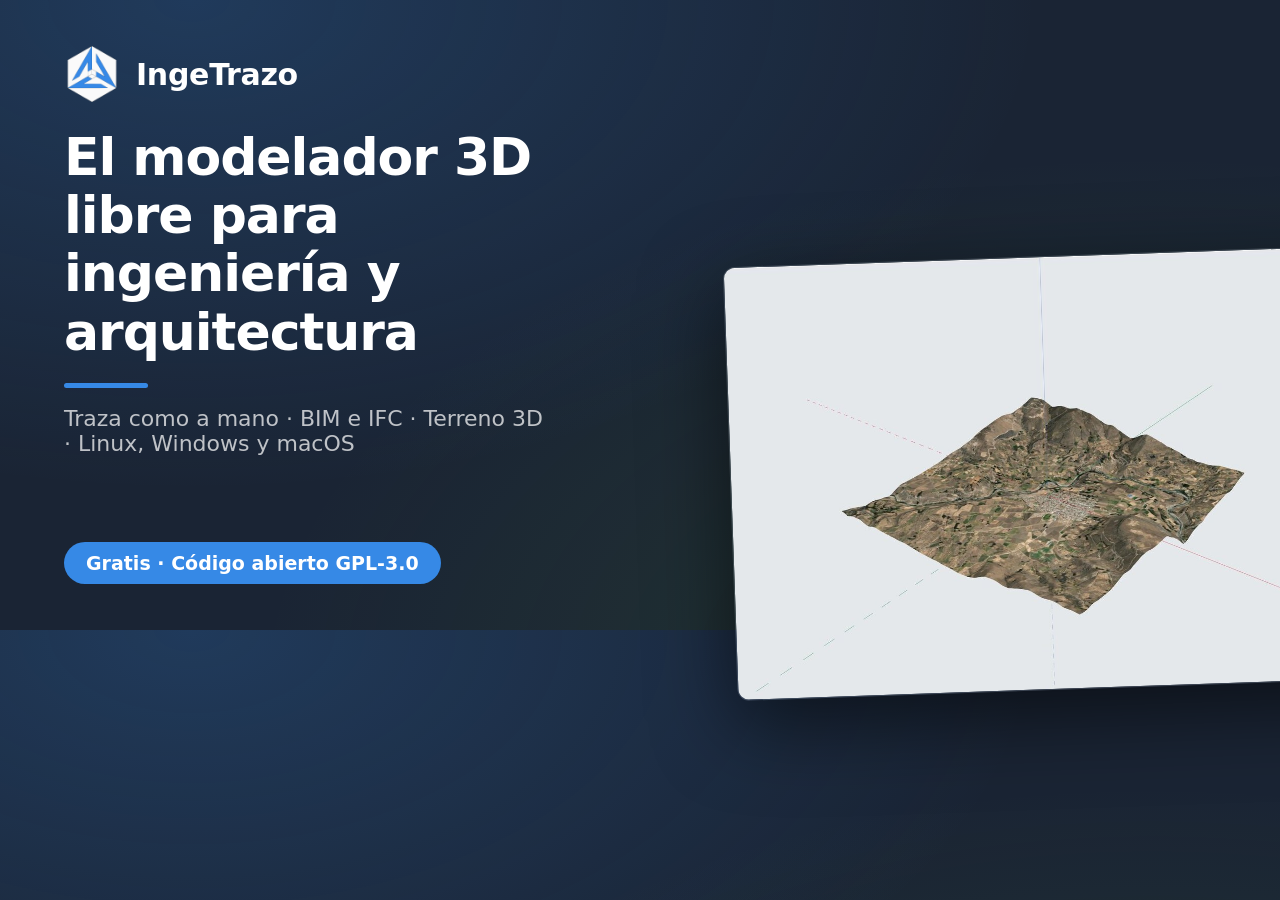
<file: .cover-build/og.html>
<!DOCTYPE html>
<html lang="es">
<head>
<meta charset="UTF-8">
<style>
  * { margin: 0; padding: 0; box-sizing: border-box; }
  body {
    width: 1200px; height: 630px; overflow: hidden;
    font-family: 'Inter', system-ui, sans-serif;
    background:
      radial-gradient(ellipse at 15% 0%, rgba(54,137,230,0.22) 0%, transparent 55%),
      radial-gradient(ellipse at 90% 110%, rgba(104,183,35,0.14) 0%, transparent 55%),
      #1A2434;
    color: #fff; position: relative;
  }
  .brand { display: flex; align-items: center; gap: 16px; padding: 46px 0 0 64px; }
  .brand img { width: 56px; height: 56px; }
  .brand span { font-size: 30px; font-weight: 800; letter-spacing: -0.01em; }
  h1 {
    padding: 26px 64px 0; font-size: 52px; line-height: 1.12;
    font-weight: 800; letter-spacing: -0.02em; max-width: 700px;
  }
  .line { width: 84px; height: 5px; background: #3689E6; border-radius: 3px; margin: 22px 64px 0; }
  .sub { padding: 18px 64px 0; font-size: 22px; color: rgba(255,255,255,0.72); max-width: 620px; }
  .shot {
    position: absolute; right: -170px; bottom: -60px; width: 640px;
    border-radius: 12px; overflow: hidden;
    box-shadow: 0 24px 80px rgba(0,0,0,0.55);
    border: 1px solid rgba(255,255,255,0.14);
    transform: rotate(-2deg);
  }
  .shot img { display: block; width: 100%; }
  .free {
    position: absolute; left: 64px; bottom: 46px;
    background: #3689E6; color: #fff; font-weight: 700; font-size: 19px;
    padding: 10px 22px; border-radius: 999px;
  }
</style>
</head>
<body>
  <div class="brand"><img src="../images/logo.png" alt=""><span>IngeTrazo</span></div>
  <h1>El modelador 3D libre para ingeniería y arquitectura</h1>
  <div class="line"></div>
  <p class="sub">Traza como a mano · BIM e IFC · Terreno 3D · Linux, Windows y macOS</p>
  <span class="free">Gratis · Código abierto GPL-3.0</span>
  <div class="shot"><img src="terreno-crop.jpg" alt=""></div>
</body>
</html>
</file>
